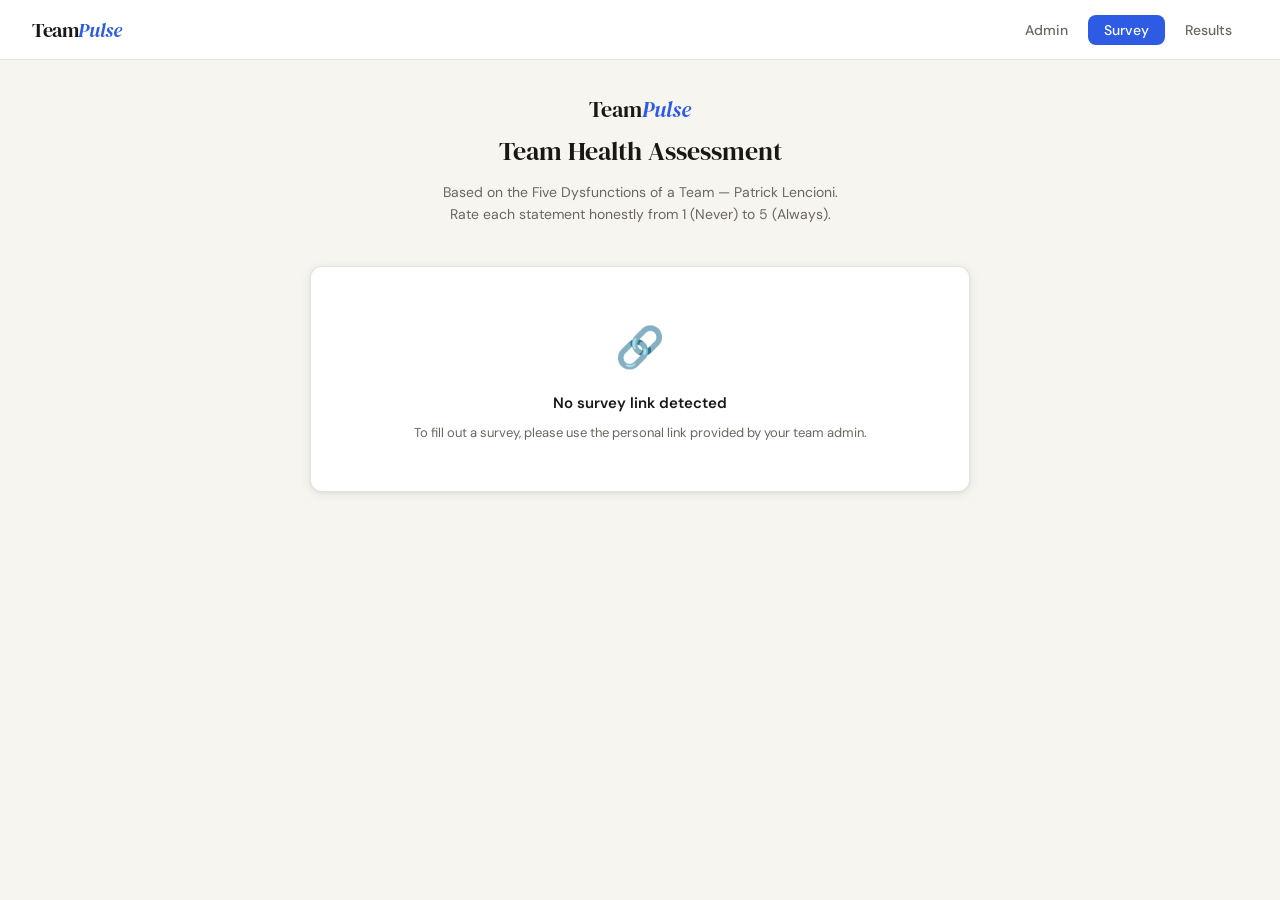
<file: doc/index (1) (1).html>
<!DOCTYPE html>
<html lang="en">
<head>
<meta charset="UTF-8">
<meta name="viewport" content="width=device-width, initial-scale=1.0">
<title>TeamPulse – Lencioni Survey</title>
<link href="https://fonts.googleapis.com/css2?family=DM+Serif+Display:ital@0;1&family=DM+Sans:wght@300;400;500;600&display=swap" rel="stylesheet">
<style>
*,*::before,*::after{box-sizing:border-box;margin:0;padding:0}
:root{
  --bg:#F7F5F0;--surface:#FFFFFF;--surface2:#F0EDE6;--ink:#1A1814;--ink2:#6B6660;--ink3:#9B9690;
  --accent:#2D5BE3;--accent-bg:#EEF2FD;--green:#1A7A4A;--green-bg:#E8F5EE;
  --amber:#B85E0A;--amber-bg:#FDF0E4;--red:#C0392B;--red-bg:#FCECEA;
  --border:rgba(26,24,20,0.12);--border2:rgba(26,24,20,0.07);
  --radius:12px;--radius-sm:8px;
  --shadow:0 2px 12px rgba(26,24,20,0.08),0 1px 3px rgba(26,24,20,0.05);
  --font-display:'DM Serif Display',Georgia,serif;--font-body:'DM Sans',sans-serif;
}
body{font-family:var(--font-body);background:var(--bg);color:var(--ink);min-height:100vh;font-size:15px;line-height:1.6;}

/* NAV */
.nav{display:flex;align-items:center;justify-content:space-between;padding:0 2rem;height:60px;background:var(--surface);border-bottom:1px solid var(--border);position:sticky;top:0;z-index:100;}
.nav-logo{font-family:var(--font-display);font-size:20px;color:var(--ink);letter-spacing:-0.02em;}
.nav-logo span{color:var(--accent);font-style:italic;}
.nav-tabs{display:flex;gap:4px;}
.nav-tab{padding:6px 16px;border-radius:var(--radius-sm);border:none;background:none;font-family:var(--font-body);font-size:14px;font-weight:500;color:var(--ink2);cursor:pointer;transition:all 0.15s;}
.nav-tab:hover{background:var(--surface2);color:var(--ink);}
.nav-tab.active{background:var(--accent);color:#fff;}

/* LAYOUT */
.page{display:none;padding:2rem;max-width:960px;margin:0 auto;}
.page.active{display:block;}
.page-title{font-family:var(--font-display);font-size:32px;color:var(--ink);letter-spacing:-0.02em;line-height:1.2;}
.page-sub{color:var(--ink2);margin-top:6px;font-size:14px;margin-bottom:2rem;}

/* CARDS */
.card{background:var(--surface);border:1px solid var(--border);border-radius:var(--radius);padding:1.5rem;box-shadow:var(--shadow);}
.card-title{font-weight:600;font-size:13px;color:var(--ink);margin-bottom:1rem;text-transform:uppercase;letter-spacing:0.06em;}
.mt{margin-top:1rem;}

/* BUTTONS */
.btn{display:inline-flex;align-items:center;gap:6px;padding:8px 18px;border-radius:var(--radius-sm);font-family:var(--font-body);font-size:14px;font-weight:500;cursor:pointer;transition:all 0.15s;border:1px solid transparent;}
.btn-primary{background:var(--accent);color:#fff;}
.btn-primary:hover{background:#1d4bcf;}
.btn-outline{background:transparent;border-color:var(--border);color:var(--ink2);}
.btn-outline:hover{background:var(--surface2);color:var(--ink);}
.btn-danger{background:var(--red-bg);color:var(--red);border-color:transparent;}
.btn-danger:hover{background:#f5d0cc;}
.btn-sm{padding:5px 12px;font-size:13px;}
.btn:disabled{opacity:0.4;cursor:not-allowed;}

/* FORM ELEMENTS */
input[type=text],input[type=url],select,textarea{
  font-family:var(--font-body);font-size:14px;padding:9px 12px;
  border:1px solid var(--border);border-radius:var(--radius-sm);
  background:var(--surface);color:var(--ink);width:100%;outline:none;transition:border-color 0.15s;
}
textarea{resize:vertical;min-height:80px;}
input:focus,select:focus,textarea:focus{border-color:var(--accent);box-shadow:0 0 0 3px rgba(45,91,227,0.1);}
.input-error{border-color:var(--red)!important;}

/* BADGES */
.badge{display:inline-block;padding:2px 8px;border-radius:20px;font-size:11px;font-weight:600;letter-spacing:0.04em;text-transform:uppercase;}

/* ADMIN */
.team-list{display:grid;grid-template-columns:repeat(auto-fill,minmax(200px,1fr));gap:8px;margin-bottom:1rem;}
.team-chip{display:flex;align-items:center;justify-content:space-between;padding:10px 14px;background:var(--surface2);border-radius:var(--radius-sm);border:1px solid var(--border2);transition:all 0.12s;cursor:pointer;}
.team-chip.active{border-color:var(--accent);background:var(--accent-bg);}
.team-chip-name{font-size:14px;font-weight:500;flex:1;}
.team-chip-del{background:none;border:none;cursor:pointer;color:var(--ink3);font-size:18px;line-height:1;transition:color 0.15s;padding:0 0 0 6px;}
.team-chip-del:hover{color:var(--red);}

/* ROUNDS */
.round-list{display:flex;flex-direction:column;gap:6px;margin-bottom:1rem;}
.round-item{display:flex;align-items:center;justify-content:space-between;padding:10px 14px;background:var(--surface2);border-radius:var(--radius-sm);border:1px solid var(--border2);transition:all 0.12s;cursor:pointer;}
.round-item.active{border-color:var(--accent);background:var(--accent-bg);}
.round-item-label{font-size:14px;font-weight:500;flex:1;}
.round-item-meta{font-size:12px;color:var(--ink3);margin-right:10px;}
.round-item-del{background:none;border:none;cursor:pointer;color:var(--ink3);font-size:18px;line-height:1;transition:color 0.15s;}
.round-item-del:hover{color:var(--red);}

/* QUESTIONS */
.q-filter{display:flex;gap:8px;margin-bottom:1rem;flex-wrap:wrap;}
.q-filter-btn{padding:4px 12px;border-radius:20px;border:1px solid var(--border);font-family:var(--font-body);font-size:12px;font-weight:500;background:var(--surface);color:var(--ink2);cursor:pointer;transition:all 0.15s;}
.q-filter-btn.active{border-color:var(--accent);background:var(--accent-bg);color:var(--accent);}
.q-list{display:flex;flex-direction:column;gap:5px;max-height:380px;overflow-y:auto;}
.q-item{display:flex;align-items:flex-start;gap:10px;padding:9px 12px;border-radius:var(--radius-sm);border:1px solid var(--border2);background:var(--surface);cursor:pointer;transition:all 0.12s;}
.q-item:hover,.q-item.selected{border-color:var(--accent);background:var(--accent-bg);}
.q-check{width:16px;height:16px;border:1.5px solid var(--border);border-radius:4px;flex-shrink:0;margin-top:2px;display:flex;align-items:center;justify-content:center;transition:all 0.12s;}
.q-item.selected .q-check{background:var(--accent);border-color:var(--accent);}
.q-num{font-size:11px;color:var(--ink3);font-weight:600;min-width:20px;}
.q-text{font-size:13px;color:var(--ink);line-height:1.5;flex:1;}
.link-box{display:flex;align-items:center;gap:8px;padding:10px 14px;background:var(--surface2);border-radius:var(--radius-sm);border:1px dashed var(--border);}
.link-url{font-size:13px;color:var(--accent);font-family:monospace;flex:1;overflow:hidden;text-overflow:ellipsis;white-space:nowrap;}

/* SURVEY */
.survey-container{max-width:660px;margin:0 auto;}
.survey-header{text-align:center;margin-bottom:2.5rem;}
.survey-logo{font-family:var(--font-display);font-size:22px;color:var(--ink);margin-bottom:4px;}
.survey-logo span{color:var(--accent);font-style:italic;}
.survey-title{font-family:var(--font-display);font-size:26px;color:var(--ink);margin-bottom:8px;}
.survey-desc{color:var(--ink2);font-size:14px;}
.progress-track{height:4px;background:var(--surface2);border-radius:2px;overflow:hidden;margin-bottom:6px;}
.progress-fill{height:100%;background:var(--accent);border-radius:2px;transition:width 0.3s ease;}
.progress-label{font-size:12px;color:var(--ink3);}
.survey-q-card{background:var(--surface);border:1px solid var(--border);border-radius:var(--radius);padding:1.5rem 2rem;box-shadow:var(--shadow);margin:1rem 0;animation:fadeSlide 0.2s ease;}
@keyframes fadeSlide{from{opacity:0;transform:translateY(6px)}to{opacity:1;transform:translateY(0)}}
.q-body{font-size:15px;color:var(--ink);line-height:1.6;margin-bottom:1.25rem;}
.q-cat-row{display:flex;align-items:center;justify-content:space-between;margin-bottom:1rem;}
.scale-row{display:flex;gap:8px;}
.scale-btn{flex:1;padding:10px 4px;border:1.5px solid var(--border);border-radius:var(--radius-sm);font-family:var(--font-body);font-size:14px;font-weight:600;background:var(--surface);color:var(--ink2);cursor:pointer;transition:all 0.12s;text-align:center;}
.scale-btn:hover{border-color:var(--accent);color:var(--accent);background:var(--accent-bg);}
.scale-btn.selected{background:var(--accent);border-color:var(--accent);color:#fff;}
.scale-labels{display:flex;justify-content:space-between;margin-top:6px;}
.scale-label{font-size:11px;color:var(--ink3);}
.q-comment{margin-top:1.25rem;}
.q-comment label{font-size:12px;font-weight:600;color:var(--ink3);display:block;margin-bottom:6px;text-transform:uppercase;letter-spacing:0.04em;}
.survey-nav{display:flex;justify-content:space-between;align-items:center;margin-top:1.5rem;}

/* RESULTS */
.stats-grid{display:grid;grid-template-columns:repeat(auto-fill,minmax(150px,1fr));gap:10px;margin-bottom:1rem;}
.stat-card{background:var(--surface);border:1px solid var(--border);border-radius:var(--radius);padding:1rem;text-align:center;box-shadow:var(--shadow);}
.stat-label{font-size:11px;font-weight:600;text-transform:uppercase;letter-spacing:0.06em;color:var(--ink3);margin-bottom:6px;}
.stat-value{font-family:var(--font-display);font-size:34px;color:var(--ink);letter-spacing:-0.02em;}
.stat-max{font-size:14px;color:var(--ink3);}
.bar-chart{display:flex;flex-direction:column;gap:14px;}
.bar-row{display:flex;align-items:center;gap:12px;}
.bar-label{font-size:13px;font-weight:500;color:var(--ink);width:130px;flex-shrink:0;}
.bar-track{flex:1;height:32px;background:var(--surface2);border-radius:6px;overflow:hidden;position:relative;}
.bar-fill{height:100%;border-radius:6px;display:flex;align-items:center;padding-left:10px;transition:width 0.7s cubic-bezier(0.34,1.56,0.64,1);}
.bar-fill span{font-size:13px;font-weight:600;color:#fff;white-space:nowrap;}
.bar-fill2{height:100%;border-radius:6px;opacity:0.45;position:absolute;top:0;left:0;transition:width 0.7s cubic-bezier(0.34,1.56,0.64,1);}
.bar-score{font-size:14px;font-weight:600;color:var(--ink);width:32px;text-align:right;flex-shrink:0;}
.team-pill{padding:6px 16px;border-radius:20px;border:1.5px solid var(--border);font-family:var(--font-body);font-size:13px;font-weight:500;background:var(--surface);color:var(--ink2);cursor:pointer;transition:all 0.15s;}
.team-pill.active{border-color:var(--accent);background:var(--accent-bg);color:var(--accent);}
.team-pill.compare{border-color:var(--amber);background:var(--amber-bg);color:var(--amber);}
.responses-table{width:100%;border-collapse:collapse;font-size:13px;}
.responses-table th{text-align:left;padding:8px 12px;font-size:11px;text-transform:uppercase;letter-spacing:0.06em;color:var(--ink3);border-bottom:1px solid var(--border);}
.responses-table td{padding:10px 12px;border-bottom:1px solid var(--border2);vertical-align:top;}
.responses-table tr:last-child td{border-bottom:none;}
.score-pill{display:inline-block;width:30px;text-align:center;padding:2px 0;border-radius:4px;font-weight:600;font-size:12px;}
.score-5{background:#E8F5EE;color:#1A7A4A}.score-4{background:#EEF2FD;color:#2D5BE3}
.score-3{background:#FDF7E4;color:#8C6D0A}.score-2{background:#FDF0E4;color:#B85E0A}
.score-1{background:#FCECEA;color:#C0392B}
.empty-state{text-align:center;padding:3rem;color:var(--ink3);}
.empty-icon{font-size:40px;margin-bottom:12px;}
.row{display:flex;gap:10px;align-items:center;flex-wrap:wrap;}
.flex-1{flex:1;}
.text-sm{font-size:13px;color:var(--ink2);}
.font-bold{font-weight:600;}
.alert{padding:10px 14px;border-radius:var(--radius-sm);font-size:13px;margin-bottom:1rem;}
.alert-success{background:var(--green-bg);color:var(--green);border:1px solid rgba(26,122,74,0.2);}
.alert-error{background:var(--red-bg);color:var(--red);border:1px solid rgba(192,57,43,0.2);}
.alert-info{background:var(--accent-bg);color:var(--accent);border:1px solid rgba(45,91,227,0.2);}
.spinner{display:inline-block;width:14px;height:14px;border:2px solid rgba(255,255,255,0.3);border-top-color:#fff;border-radius:50%;animation:spin 0.6s linear infinite;vertical-align:middle;}
@keyframes spin{to{transform:rotate(360deg)}}
.legend-item{display:flex;align-items:center;gap:6px;font-size:13px;color:var(--ink2);}
.legend-dot{width:12px;height:12px;border-radius:3px;}

/* PIN */
.pin-overlay{position:fixed;inset:0;background:rgba(247,245,240,0.97);backdrop-filter:blur(4px);z-index:200;display:flex;align-items:center;justify-content:center;}
.pin-box{background:var(--surface);border:1px solid var(--border);border-radius:var(--radius);padding:2.5rem 2rem;box-shadow:0 8px 32px rgba(26,24,20,0.12);width:100%;max-width:360px;text-align:center;}
.pin-icon{font-size:36px;margin-bottom:1rem;}
.pin-title{font-family:var(--font-display);font-size:24px;margin-bottom:6px;}
.pin-sub{color:var(--ink2);font-size:14px;margin-bottom:1.5rem;}
.pin-dots{display:flex;gap:10px;justify-content:center;margin-bottom:1.5rem;}
.pin-dot{width:14px;height:14px;border-radius:50%;border:2px solid var(--border);background:var(--surface);transition:all 0.15s;}
.pin-dot.filled{background:var(--accent);border-color:var(--accent);}
.pin-dot.error{background:var(--red);border-color:var(--red);}
.pin-keypad{display:grid;grid-template-columns:repeat(3,1fr);gap:8px;max-width:220px;margin:0 auto 1rem;}
.pin-key{padding:14px;border:1px solid var(--border);border-radius:var(--radius-sm);background:var(--surface);font-family:var(--font-body);font-size:18px;font-weight:500;cursor:pointer;transition:all 0.12s;color:var(--ink);}
.pin-key:hover{background:var(--surface2);}
.pin-key:active{transform:scale(0.95);}
.pin-key.del{font-size:14px;color:var(--ink2);}
.pin-err{color:var(--red);font-size:13px;min-height:20px;margin-top:4px;}
.pin-session-badge{display:inline-flex;align-items:center;gap:5px;padding:3px 10px;border-radius:20px;background:var(--green-bg);color:var(--green);font-size:12px;font-weight:600;cursor:pointer;border:none;font-family:var(--font-body);}
.pin-session-badge:hover{background:#d0eddb;}
</style>
</head>
<body>

<nav class="nav">
  <div class="nav-logo">Team<span>Pulse</span></div>
  <div style="display:flex;align-items:center;gap:12px;">
    <button id="admin-badge" class="pin-session-badge" style="display:none" onclick="lockAdmin()" title="Click to lock">&#128275; Admin</button>
    <div class="nav-tabs">
      <button class="nav-tab" onclick="showPageGuarded('admin')">Admin</button>
      <button class="nav-tab active" onclick="showPage('survey')">Survey</button>
      <button class="nav-tab" onclick="showPageGuarded('results')">Results</button>
    </div>
  </div>
</nav>

<!-- PIN OVERLAY -->
<div id="pin-overlay" class="pin-overlay" style="display:none">
  <div class="pin-box">
    <div class="pin-icon">&#128274;</div>
    <div class="pin-title" id="pin-title">Admin access</div>
    <div class="pin-sub">Enter your 4-digit admin PIN.</div>
    <div class="pin-dots">
      <div class="pin-dot" id="pd0"></div><div class="pin-dot" id="pd1"></div>
      <div class="pin-dot" id="pd2"></div><div class="pin-dot" id="pd3"></div>
    </div>
    <div class="pin-keypad">
      <button class="pin-key" onclick="pinKey('1')">1</button>
      <button class="pin-key" onclick="pinKey('2')">2</button>
      <button class="pin-key" onclick="pinKey('3')">3</button>
      <button class="pin-key" onclick="pinKey('4')">4</button>
      <button class="pin-key" onclick="pinKey('5')">5</button>
      <button class="pin-key" onclick="pinKey('6')">6</button>
      <button class="pin-key" onclick="pinKey('7')">7</button>
      <button class="pin-key" onclick="pinKey('8')">8</button>
      <button class="pin-key" onclick="pinKey('9')">9</button>
      <button class="pin-key" onclick="pinKey('')"></button>
      <button class="pin-key" onclick="pinKey('0')">0</button>
      <button class="pin-key del" onclick="pinKey('del')">&#9003;</button>
    </div>
    <div class="pin-err" id="pin-err"></div>
    <div style="margin-top:1rem">
      <button class="btn btn-outline btn-sm" onclick="cancelPin()">Cancel</button>
    </div>
    <div style="margin-top:1.5rem;padding-top:1rem;border-top:1px solid var(--border2)">
      <div style="font-size:12px;color:var(--ink3)">Default PIN is 1234. Change it in the Admin panel.</div>
    </div>
  </div>
</div>

<!-- ADMIN PAGE -->
<div id="page-admin" class="page">
  <div class="page-title">Admin panel</div>
  <div class="page-sub">Manage teams, rounds, and question sets.</div>

  <div class="card">
    <div class="card-title">Teams</div>
    <div class="team-list" id="team-list"><div class="text-sm" style="color:var(--ink3)">Loading...</div></div>
    <div class="row">
      <input type="text" id="new-team" placeholder="New team name..." style="max-width:260px" onkeydown="if(event.key==='Enter')addTeam()">
      <button class="btn btn-outline btn-sm" onclick="addTeam()">+ Add team</button>
    </div>
  </div>

  <div class="card mt" id="rounds-card" style="display:none">
    <div class="card-title">Rounds &mdash; <span id="rounds-team-name" style="color:var(--accent)"></span></div>
    <div class="round-list" id="round-list"></div>
    <div class="row">
      <input type="text" id="new-round" placeholder="Round label (e.g. Round 1, Q1 2025)..." style="max-width:320px" onkeydown="if(event.key==='Enter')addRound()">
      <button class="btn btn-outline btn-sm" onclick="addRound()">+ Add round</button>
    </div>
  </div>

  <div class="card mt" id="round-qs-card" style="display:none">
    <div class="card-title" style="display:flex;align-items:center;justify-content:space-between">
      <span>Questions &mdash; <span id="round-qs-label" style="color:var(--accent)"></span></span>
      <span id="sel-count" style="font-size:12px;color:var(--ink3);font-weight:400"></span>
    </div>
    <div class="row" style="margin-bottom:10px">
      <button class="btn btn-outline btn-sm" onclick="selectAll()">All</button>
      <button class="btn btn-outline btn-sm" onclick="clearAll()">None</button>
      <div class="flex-1"></div>
      <button class="btn btn-primary btn-sm" onclick="saveRoundQs()" id="save-qs-btn">Save questions</button>
    </div>
    <div class="q-filter">
      <button class="q-filter-btn active" onclick="filterCat(this,'all')">All</button>
      <button class="q-filter-btn" onclick="filterCat(this,'Confiance')">Trust</button>
      <button class="q-filter-btn" onclick="filterCat(this,'Conflit')">Conflict</button>
      <button class="q-filter-btn" onclick="filterCat(this,'Engagement')">Commitment</button>
      <button class="q-filter-btn" onclick="filterCat(this,'Responsabilite')">Accountability</button>
      <button class="q-filter-btn" onclick="filterCat(this,'Resultats')">Results</button>
    </div>
    <div class="q-list" id="q-list"></div>
  </div>

  <div class="card mt" id="round-link-card" style="display:none">
    <div class="card-title">Survey link &mdash; <span id="link-round-label" style="color:var(--accent)"></span></div>
    <div class="text-sm" style="margin-bottom:10px">Send this link to team members. It opens the survey pre-configured for this round.</div>
    <div class="link-box">
      <span class="link-url" id="share-url">—</span>
      <button class="btn btn-outline btn-sm" onclick="copyShare(this)">Copy</button>
    </div>
  </div>

  <div class="card mt">
    <div class="card-title">Admin PIN</div>
    <div class="text-sm" style="margin-bottom:12px">Default PIN is <strong>1234</strong>. Change it here.</div>
    <div id="pin-status-box"></div>
    <div id="pin-set-form">
      <div style="display:grid;grid-template-columns:1fr 1fr;gap:10px;max-width:320px;margin-bottom:10px">
        <div>
          <label style="font-size:12px;font-weight:600;display:block;margin-bottom:4px">New PIN</label>
          <input type="password" id="pin-a" maxlength="4" placeholder="4 digits" inputmode="numeric" pattern="[0-9]*">
        </div>
        <div>
          <label style="font-size:12px;font-weight:600;display:block;margin-bottom:4px">Confirm PIN</label>
          <input type="password" id="pin-b" maxlength="4" placeholder="4 digits" inputmode="numeric" pattern="[0-9]*">
        </div>
      </div>
      <div id="pin-set-err" class="alert alert-error" style="display:none;max-width:320px;margin-bottom:8px"></div>
      <button class="btn btn-primary btn-sm" onclick="savePin()">Set PIN</button>
    </div>
  </div>
</div>

<!-- SURVEY PAGE -->
<div id="page-survey" class="page active">
  <div class="survey-container">
    <div class="survey-header">
      <div class="survey-logo">Team<span>Pulse</span></div>
      <div class="survey-title">Team Health Assessment</div>
      <div class="survey-desc">Based on the Five Dysfunctions of a Team &mdash; Patrick Lencioni.<br>Rate each statement honestly from 1 (Never) to 5 (Always).</div>
    </div>
    <div id="survey-body"></div>
  </div>
</div>

<!-- RESULTS PAGE -->
<div id="page-results" class="page">
  <div class="page-title">Results dashboard</div>
  <div class="page-sub">Browse results by team and round.</div>
  <div id="results-body"></div>
</div>

<script>
// ── Questions ──────────────────────────────────────────────────────────────
const Qs=[
  {n:1,text:"Team members readily admit they are wrong.",cat:"Confiance"},
  {n:2,text:"Team members are passionate and feel free to participate in team discussions.",cat:"Conflit"},
  {n:3,text:"Team members are quick to point out colleagues who have contributed to the team.",cat:"Resultats"},
  {n:4,text:"Team meetings are interesting and exciting (not boring).",cat:"Conflit"},
  {n:5,text:"During team meetings, the most important and difficult items on the agenda are discussed.",cat:"Conflit"},
  {n:6,text:"Team members discuss each other's personal tasks.",cat:"Confiance"},
  {n:7,text:"Team members give their opinions, even if this may lead to disagreements.",cat:"Conflit"},
  {n:8,text:"Team members identify each other's unproductive behavior.",cat:"Responsabilite"},
  {n:9,text:"The team regularly achieves its objectives.",cat:"Resultats"},
  {n:10,text:"Team members ask for help without hesitation.",cat:"Confiance"},
  {n:11,text:"Team members leave the meeting knowing that everyone is committed to the agreements reached.",cat:"Engagement"},
  {n:12,text:"During discussions, team members challenge each other to explain how they arrived at certain conclusions and opinions.",cat:"Conflit"},
  {n:13,text:"Team members ask each other to intervene in the areas for which they are responsible.",cat:"Confiance"},
  {n:14,text:"When the team fails to achieve common goals, each team member takes personal responsibility for improving performance.",cat:"Resultats"},
  {n:15,text:"Team members sometimes make voluntary sacrifices in the interests of the team.",cat:"Resultats"},
  {n:16,text:"Team members confront their colleagues with difficult situations in the respective areas for which others are responsible.",cat:"Responsabilite"},
  {n:17,text:"Team members recognize and utilize each other's skills and expertise.",cat:"Confiance"},
  {n:18,text:"Team members seek the opinion of other team members during meetings.",cat:"Conflit"},
  {n:19,text:"Team members end meetings with clear, precise proposals and action points.",cat:"Engagement"},
  {n:20,text:"Team members ask each other about their current strategies and methods.",cat:"Responsabilite"},
  {n:21,text:"Team members ensure that under-performers feel sufficient pressure to know that improvements are expected.",cat:"Responsabilite"},
  {n:22,text:"Team members can easily apologize to each other.",cat:"Confiance"},
  {n:23,text:"Team members also bring unpopular viewpoints to the fore.",cat:"Conflit"},
  {n:24,text:"The team is clear about its objectives and priorities.",cat:"Engagement"},
  {n:25,text:"Team members are modest about their own contributions.",cat:"Resultats"},
  {n:26,text:"All team members are evaluated according to the same high standards.",cat:"Responsabilite"},
  {n:27,text:"In the event of conflict, the team confronts the issue and deals with it in depth before moving on.",cat:"Conflit"},
  {n:28,text:"The whole team stands behind common objectives.",cat:"Engagement"},
  {n:29,text:"The team makes decisions, even if all the information is not available.",cat:"Engagement"},
  {n:30,text:"Team members value collective success over individual performance.",cat:"Resultats"},
  {n:31,text:"Team members are direct and honest with each other.",cat:"Confiance"},
  {n:32,text:"Team members talk freely about their private lives.",cat:"Confiance"},
  {n:33,text:"The team sticks to decisions.",cat:"Engagement"},
  {n:34,text:"Team members keep promises and agreements.",cat:"Responsabilite"},
  {n:35,text:"Team members give each other constructive, unsolicited feedback.",cat:"Responsabilite"},
  {n:36,text:"Team members attach little importance to titles or status.",cat:"Resultats"},
  {n:37,text:"Team members support group decisions, even if they don't agree with them at first.",cat:"Engagement"},
];
const CAT={Confiance:"Trust",Conflit:"Conflict",Engagement:"Commitment",Responsabilite:"Accountability",Resultats:"Results"};
const COL={Confiance:"#2D5BE3",Conflit:"#E8820A",Engagement:"#1A7A4A",Responsabilite:"#8E44AD",Resultats:"#C0392B"};

// ── Config ─────────────────────────────────────────────────────────────────
const SB  = 'https://ocqvjzsogumonagjltli.supabase.co';
const KEY = 'sb_publishable_3gruS1_em-wR3U60raWakA_Yr-5MiOZ';

// ── State ──────────────────────────────────────────────────────────────────
let teams=[];
let rounds=[];
let activeTeamId=null;
let activeRoundId=null;
let selQs=new Set();
let catF='all';
let sv={round:null,firstName:'',lastName:'',answers:{},step:0};
let allResponses=[];
let rTeamId=null,rRoundId=null,cRoundId=null;

// PIN state
let pinEntry='',pinTarget=null,adminUnlocked=false;
let cachedPinHash=null; // loaded from Supabase at boot
function hashPin(p){let h=0;for(let i=0;i<p.length;i++){h=(h<<5)-h+p.charCodeAt(i);h|=0;}return String(h);}

// ── PIN ────────────────────────────────────────────────────────────────────
function showPageGuarded(p){
  if(adminUnlocked){showPage(p);return;}
  pinTarget=p;pinEntry='';
  document.getElementById('pin-err').textContent='';
  document.getElementById('pin-title').textContent=p==='results'?'Results access':'Admin access';
  updatePinDots();
  document.getElementById('pin-overlay').style.display='flex';
}
function cancelPin(){document.getElementById('pin-overlay').style.display='none';pinEntry='';pinTarget=null;}
function pinKey(k){
  if(k===''||k===undefined)return;
  if(k==='del'){pinEntry=pinEntry.slice(0,-1);updatePinDots();return;}
  if(pinEntry.length>=4)return;
  pinEntry+=k;updatePinDots();
  if(pinEntry.length===4)setTimeout(checkPin,120);
}
function updatePinDots(err=false){
  for(let i=0;i<4;i++){
    const d=document.getElementById('pd'+i);
    d.className='pin-dot'+(err?' error':pinEntry.length>i?' filled':'');
  }
}
function checkPin(){
  if(hashPin(pinEntry)===cachedPinHash){
    adminUnlocked=true;
    document.getElementById('pin-overlay').style.display='none';
    document.getElementById('admin-badge').style.display='flex';
    const dest=pinTarget;pinEntry='';pinTarget=null;
    showPage(dest);
  } else {
    updatePinDots(true);
    document.getElementById('pin-err').textContent='Incorrect PIN. Try again.';
    setTimeout(()=>{pinEntry='';updatePinDots();document.getElementById('pin-err').textContent='';},900);
  }
}
function lockAdmin(){
  adminUnlocked=false;
  document.getElementById('admin-badge').style.display='none';
  showPage('survey');
}
async function savePin(){
  const a=document.getElementById('pin-a').value.trim();
  const b=document.getElementById('pin-b').value.trim();
  const errEl=document.getElementById('pin-set-err');
  errEl.style.display='none';
  if(!/^\d{4}$/.test(a)){errEl.textContent='PIN must be exactly 4 digits.';errEl.style.display='block';return;}
  if(a!==b){errEl.textContent='PINs do not match.';errEl.style.display='block';return;}
  try{
    await setPinDB(hashPin(a));
    cachedPinHash=hashPin(a);
    document.getElementById('pin-a').value='';document.getElementById('pin-b').value='';
    renderPinStatus();
  }catch(e){errEl.textContent='Could not save PIN. Try again.';errEl.style.display='block';}
}
function renderPinStatus(){
  document.getElementById('pin-status-box').innerHTML=`<div class="alert alert-success" style="margin-bottom:10px">&#128274; PIN is set and stored securely.</div>`;
}

// ── Supabase ───────────────────────────────────────────────────────────────
async function api(path,opts={}){
  const r=await fetch(SB+'/rest/v1/'+path,{
    ...opts,
    headers:{'apikey':KEY,'Content-Type':'application/json','Prefer':opts.prefer||'return=representation',...(opts.headers||{})}
  });
  if(!r.ok)throw new Error(await r.text());
  const t=await r.text();return t?JSON.parse(t):null;
}
const getTeams=()=>api('teams?select=*&order=created_at.asc');
const addTeamDB=n=>api('teams',{method:'POST',body:JSON.stringify({name:n})});
const delTeamDB=id=>api('teams?id=eq.'+id,{method:'DELETE',prefer:''});
const getRounds=()=>api('rounds?select=*,teams(name)&order=created_at.asc');
const addRoundDB=(teamId,label)=>api('rounds',{method:'POST',body:JSON.stringify({team_id:teamId,label,questions:JSON.stringify(Array.from({length:37},(_,i)=>i+1))})});
const updateRoundQs=(id,qs)=>api('rounds?id=eq.'+id,{method:'PATCH',body:JSON.stringify({questions:JSON.stringify([...qs])})});
const delRoundDB=id=>api('rounds?id=eq.'+id,{method:'DELETE',prefer:''});
const getRoundById=id=>api('rounds?id=eq.'+id+'&select=*,teams(name)');
const saveResp=(roundId,firstName,lastName,answers)=>api('responses',{method:'POST',body:JSON.stringify({round_id:roundId,first_name:firstName,last_name:lastName,answers})});
const getResponses=()=>api('responses?select=*,rounds(id,label,team_id,teams(name))&order=submitted_at.desc');
const getPinDB=()=>api('settings?key=eq.admin_pin&select=value');
const setPinDB=hash=>api('settings?key=eq.admin_pin',{method:'PATCH',body:JSON.stringify({value:hash})});

// ── Nav ────────────────────────────────────────────────────────────────────
function showPage(p){
  document.querySelectorAll('.page').forEach(e=>e.classList.remove('active'));
  document.querySelectorAll('.nav-tab').forEach(e=>e.classList.remove('active'));
  document.getElementById('page-'+p).classList.add('active');
  document.querySelectorAll('.nav-tab').forEach(e=>{if(e.textContent.trim().toLowerCase()===p)e.classList.add('active');});
  if(p==='survey')renderSurvey();
  if(p==='results')fetchResults();
}

// ── Boot ───────────────────────────────────────────────────────────────────
async function boot(){
  // Load PIN from Supabase
  try{
    const res=await getPinDB();
    cachedPinHash=res&&res.length?res[0].value:null;
  }catch(e){console.error('Could not load PIN:',e);}
  renderPinStatus();
  if(adminUnlocked)document.getElementById('admin-badge').style.display='flex';
  await loadAll();

  const params=new URLSearchParams(location.search);
  const roundParam=params.get('round');
  if(roundParam){
    try{
      const res=await getRoundById(roundParam);
      if(res&&res.length){
        const r=res[0];
        sv={
          round:{id:r.id,label:r.label,teamName:r.teams?r.teams.name:'',questions:JSON.parse(r.questions||'[]')},
          firstName:'',lastName:'',answers:{},step:-1
        };
        showPage('survey');return;
      }
    }catch(e){console.error('Could not load round:',e);}
  }
  showPage('survey');
}

// ── Admin: load ────────────────────────────────────────────────────────────
async function loadAll(){
  try{
    [teams,rounds]=await Promise.all([getTeams(),getRounds()]);
    renderTeams();
  }catch(e){
    document.getElementById('team-list').innerHTML='<div class="alert alert-error">Failed to load data.</div>';
  }
}

// ── Admin: Teams ───────────────────────────────────────────────────────────
function renderTeams(){
  const el=document.getElementById('team-list');
  if(!teams.length){el.innerHTML='<div class="text-sm" style="color:var(--ink3)">No teams yet.</div>';return;}
  el.innerHTML=teams.map(t=>`
    <div class="team-chip ${t.id===activeTeamId?'active':''}" onclick="selectTeam('${t.id}')">
      <span class="team-chip-name">${t.name}</span>
      <button class="team-chip-del" onclick="event.stopPropagation();rmTeam('${t.id}','${t.name}')">x</button>
    </div>`).join('');
}
function selectTeam(id){
  activeTeamId=id;activeRoundId=null;
  const t=teams.find(t=>t.id===id);
  document.getElementById('rounds-team-name').textContent=t?t.name:'';
  document.getElementById('rounds-card').style.display='block';
  document.getElementById('round-qs-card').style.display='none';
  document.getElementById('round-link-card').style.display='none';
  renderTeams();renderRounds();
}
async function addTeam(){
  const inp=document.getElementById('new-team'),name=inp.value.trim();
  if(!name)return;
  if(teams.find(t=>t.name===name)){inp.classList.add('input-error');setTimeout(()=>inp.classList.remove('input-error'),1500);return;}
  try{await addTeamDB(name);inp.value='';await loadAll();}
  catch(e){alert('Could not add team.');}
}
async function rmTeam(id,name){
  if(!confirm('Remove team "'+name+'" and all its rounds and responses?'))return;
  try{
    await delTeamDB(id);
    if(activeTeamId===id){activeTeamId=null;activeRoundId=null;document.getElementById('rounds-card').style.display='none';document.getElementById('round-qs-card').style.display='none';document.getElementById('round-link-card').style.display='none';}
    await loadAll();
  }catch(e){alert('Could not remove team.');}
}

// ── Admin: Rounds ──────────────────────────────────────────────────────────
function renderRounds(){
  const el=document.getElementById('round-list');
  const tr=rounds.filter(r=>r.team_id===activeTeamId);
  if(!tr.length){el.innerHTML='<div class="text-sm" style="color:var(--ink3);margin-bottom:8px">No rounds yet.</div>';return;}
  el.innerHTML=tr.map(r=>`
    <div class="round-item ${r.id===activeRoundId?'active':''}" onclick="selectRound('${r.id}')">
      <span class="round-item-label">${r.label}</span>
      <span class="round-item-meta">${JSON.parse(r.questions||'[]').length} questions</span>
      <button class="round-item-del" onclick="event.stopPropagation();rmRound('${r.id}','${r.label}')">x</button>
    </div>`).join('');
}
function selectRound(id){
  activeRoundId=id;
  const r=rounds.find(r=>r.id===id);
  if(!r)return;
  try{selQs=new Set(JSON.parse(r.questions||'[]').map(Number));}
  catch(e){selQs=new Set(Qs.map(q=>q.n));}
  document.getElementById('round-qs-label').textContent=r.label;
  document.getElementById('link-round-label').textContent=r.label;
  document.getElementById('round-qs-card').style.display='block';
  document.getElementById('round-link-card').style.display='block';
  catF='all';
  document.querySelectorAll('.q-filter-btn').forEach((b,i)=>b.classList.toggle('active',i===0));
  loadQList();renderShareUrl();renderRounds();
}
async function addRound(){
  const inp=document.getElementById('new-round'),label=inp.value.trim();
  if(!label||!activeTeamId)return;
  try{
    await addRoundDB(activeTeamId,label);
    inp.value='';await loadAll();
    const newR=rounds.find(r=>r.team_id===activeTeamId&&r.label===label);
    if(newR)selectRound(newR.id);
  }catch(e){alert('Could not add round.');}
}
async function rmRound(id,label){
  if(!confirm('Remove round "'+label+'" and all its responses?'))return;
  try{
    await delRoundDB(id);
    if(activeRoundId===id){activeRoundId=null;document.getElementById('round-qs-card').style.display='none';document.getElementById('round-link-card').style.display='none';}
    await loadAll();renderRounds();
  }catch(e){alert('Could not remove round.');}
}
async function saveRoundQs(){
  if(!activeRoundId)return;
  const btn=document.getElementById('save-qs-btn');
  btn.disabled=true;btn.textContent='Saving...';
  try{
    await updateRoundQs(activeRoundId,selQs);
    const r=rounds.find(r=>r.id===activeRoundId);
    if(r)r.questions=JSON.stringify([...selQs]);
    renderRounds();
    btn.textContent='Saved!';
    setTimeout(()=>{btn.disabled=false;btn.textContent='Save questions';},1500);
  }catch(e){btn.disabled=false;btn.textContent='Save questions';alert('Could not save: '+e.message);}
}
function renderShareUrl(){
  if(!activeRoundId)return;
  document.getElementById('share-url').textContent=location.origin+location.pathname+'?round='+activeRoundId;
}
function copyShare(btn){
  navigator.clipboard.writeText(document.getElementById('share-url').textContent);
  btn.textContent='Copied!';setTimeout(()=>btn.textContent='Copy',2000);
}

// ── Admin: Questions ───────────────────────────────────────────────────────
function loadQList(){
  const qs=catF==='all'?Qs:Qs.filter(q=>q.cat===catF);
  document.getElementById('q-list').innerHTML=qs.map(q=>`
    <div class="q-item ${selQs.has(q.n)?'selected':''}" onclick="togQ(${q.n})">
      <div class="q-check">${selQs.has(q.n)?'<svg style="width:8px;height:8px" viewBox="0 0 8 8"><polyline points="1,4 3.5,6.5 7,2" stroke="white" stroke-width="1.5" fill="none" stroke-linecap="round" stroke-linejoin="round"/></svg>':''}</div>
      <span class="q-num">${q.n}</span>
      <span class="q-text">${q.text}</span>
    </div>`).join('');
  document.getElementById('sel-count').textContent=selQs.size+' selected';
}
function togQ(n){selQs.has(n)?selQs.delete(n):selQs.add(n);loadQList();}
function selectAll(){selQs=new Set(Qs.map(q=>q.n));loadQList();}
function clearAll(){selQs.clear();loadQList();}
function filterCat(btn,cat){
  catF=cat;
  document.querySelectorAll('.q-filter-btn').forEach(b=>b.classList.remove('active'));
  btn.classList.add('active');loadQList();
}

// ── Survey ─────────────────────────────────────────────────────────────────
function renderSurvey(){
  const el=document.getElementById('survey-body');
  if(!sv.round){renderSvSelectRound(el);return;}
  if(sv.step===-1){renderSvName(el);return;}
  const aQs=Qs.filter(q=>sv.round.questions.includes(q.n));
  if(sv.step>=aQs.length){renderSvDone(el);return;}
  renderSvQ(el,aQs);
}

function renderSvSelectRound(el){
  el.innerHTML=`<div class="empty-state card">
    <div class="empty-icon">&#128279;</div>
    <div class="font-bold" style="margin-bottom:8px;color:var(--ink)">No survey link detected</div>
    <div class="text-sm">To fill out a survey, please use the personal link provided by your team admin.</div>
  </div>`;
}


function renderSvName(el){
  el.innerHTML=`<div class="survey-q-card">
    <div style="font-size:12px;color:var(--ink3);font-weight:600;margin-bottom:1rem">${sv.round.teamName} &nbsp;&middot;&nbsp; ${sv.round.label}</div>
    <div style="font-family:var(--font-display);font-size:20px;margin-bottom:1.5rem">Before you begin, please introduce yourself</div>
    <div style="display:grid;grid-template-columns:1fr 1fr;gap:12px;margin-bottom:1.5rem">
      <div>
        <label style="font-size:12px;font-weight:600;display:block;margin-bottom:5px;text-transform:uppercase;letter-spacing:0.04em;color:var(--ink3)">First name</label>
        <input type="text" id="sv-first" placeholder="First name" value="${sv.firstName}">
      </div>
      <div>
        <label style="font-size:12px;font-weight:600;display:block;margin-bottom:5px;text-transform:uppercase;letter-spacing:0.04em;color:var(--ink3)">Last name</label>
        <input type="text" id="sv-last" placeholder="Last name" value="${sv.lastName}">
      </div>
    </div>
    <div class="text-sm" style="margin-bottom:1.5rem">This assessment has <strong>${sv.round.questions.length} questions</strong>. Your answers will be visible to your team admin.</div>
    <div class="row" style="justify-content:flex-end">
      <button class="btn btn-primary" onclick="beginQuestions()">Start survey</button>
    </div>
  </div>`;
  setTimeout(()=>{const f=document.getElementById('sv-first');if(f)f.focus();},100);
}
function beginQuestions(){
  const first=document.getElementById('sv-first').value.trim();
  const last=document.getElementById('sv-last').value.trim();
  if(!first)document.getElementById('sv-first').classList.add('input-error');
  if(!last)document.getElementById('sv-last').classList.add('input-error');
  if(!first||!last)return;
  sv.firstName=first;sv.lastName=last;sv.step=0;
  renderSurvey();
}

function renderSvQ(el,aQs){
  const q=aQs[sv.step];
  const ans=sv.answers[q.n]||{};
  const score=ans.score;
  const comment=ans.comment||'';
  const pct=(sv.step/aQs.length*100).toFixed(0);
  el.innerHTML=`
  <div class="survey-progress">
    <div class="progress-track"><div class="progress-fill" style="width:${pct}%"></div></div>
    <div class="progress-label">${sv.step} of ${aQs.length} answered &nbsp;&middot;&nbsp; ${sv.round.teamName} &nbsp;&middot;&nbsp; ${sv.round.label}</div>
  </div>
  <div class="survey-q-card">
    <div class="q-cat-row"><span style="font-size:12px;color:var(--ink3);font-weight:600">Question ${sv.step+1} of ${aQs.length}</span></div>
    <div class="q-body">${q.text}</div>
    <div class="scale-row">${[1,2,3,4,5].map(v=>`<button class="scale-btn ${score===v?'selected':''}" onclick="setScore(${q.n},${v})">${v}</button>`).join('')}</div>
    <div class="scale-labels"><span class="scale-label">Never</span><span class="scale-label">Rarely</span><span class="scale-label">Occasionally</span><span class="scale-label">Most of the time</span><span class="scale-label">Always</span></div>
    <div class="q-comment">
      <label>Comment (optional)</label>
      <textarea id="q-comment-${q.n}" placeholder="Any context, anecdote or clarification for this question...">${comment}</textarea>
    </div>
  </div>
  <div class="survey-nav">
    <button class="btn btn-outline btn-sm" onclick="svBack()">Back</button>
    <button class="btn btn-primary btn-sm" id="nxt" onclick="svNext(${aQs.length})" ${score===undefined?'disabled':''}>
      ${sv.step===aQs.length-1?'Submit':'Next'}
    </button>
  </div>`;
}
function setScore(qn,val){
  if(!sv.answers[qn])sv.answers[qn]={};
  sv.answers[qn].score=val;
  // preserve comment before re-render
  const commentEl=document.getElementById('q-comment-'+qn);
  if(commentEl)sv.answers[qn].comment=commentEl.value;
  const aQs=Qs.filter(q=>sv.round.questions.includes(q.n));
  renderSvQ(document.getElementById('survey-body'),aQs);
}
function svBack(){
  // save comment before going back
  const aQs=Qs.filter(q=>sv.round.questions.includes(q.n));
  if(sv.step>=0&&sv.step<aQs.length){
    const q=aQs[sv.step];
    const commentEl=document.getElementById('q-comment-'+q.n);
    if(commentEl){if(!sv.answers[q.n])sv.answers[q.n]={};sv.answers[q.n].comment=commentEl.value;}
  }
  if(sv.step===0){sv.step=-1;renderSurvey();return;}
  if(sv.step>0){sv.step--;renderSurvey();}
}
async function svNext(tot){
  // save comment before advancing
  const aQs=Qs.filter(q=>sv.round.questions.includes(q.n));
  const q=aQs[sv.step];
  const commentEl=document.getElementById('q-comment-'+q.n);
  if(commentEl){if(!sv.answers[q.n])sv.answers[q.n]={};sv.answers[q.n].comment=commentEl.value;}

  if(sv.step<aQs.length-1){sv.step++;renderSurvey();return;}

  const btn=document.getElementById('nxt');
  btn.disabled=true;btn.innerHTML='Saving... <span class="spinner"></span>';
  try{
    await saveResp(sv.round.id,sv.firstName,sv.lastName,sv.answers);
    renderSvDone(document.getElementById('survey-body'));
    sv={round:null,firstName:'',lastName:'',answers:{},step:0};
  }catch(e){btn.disabled=false;btn.textContent='Submit';alert('Save failed, please retry.');}
}
function renderSvDone(el){
  el.innerHTML=`<div class="survey-q-card" style="text-align:center;padding:3.5rem 2rem">
    <div style="font-size:52px;margin-bottom:1.25rem">&#128591;</div>
    <div style="font-family:var(--font-display);font-size:30px;margin-bottom:12px;letter-spacing:-0.02em">Thank you!</div>
    <div style="color:var(--ink2);font-size:15px;line-height:1.7;max-width:420px;margin:0 auto">
      Thank you for filling out this questionnaire &mdash; your input is of utmost importance to us.
    </div>
  </div>`;
}

// ── Results ────────────────────────────────────────────────────────────────
function calcScores(resp){
  const out={};
  Object.keys(CAT).forEach(cat=>{
    const qs=Qs.filter(q=>q.cat===cat),vals=[];
    resp.forEach(r=>qs.forEach(q=>{
      const a=r.answers[q.n];
      const v=a&&typeof a==='object'?a.score:a;
      if(v!==undefined&&v!==null)vals.push(Number(v));
    }));
    out[cat]=vals.length?(vals.reduce((a,b)=>a+b,0)/vals.length):null;
  });
  return out;
}
async function fetchResults(){
  document.getElementById('results-body').innerHTML='<div class="empty-state"><div style="font-size:24px">&#9203;</div><div>Loading...</div></div>';
  try{allResponses=await getResponses();renderResults();}
  catch(e){document.getElementById('results-body').innerHTML='<div class="alert alert-error">Could not load: '+e.message+'</div>';}
}
function renderResults(){
  const el=document.getElementById('results-body');

  // Build team->round->responses map
  const teamMap={};
  allResponses.forEach(r=>{
    if(!r.rounds)return;
    const tid=r.rounds.team_id;
    const tname=r.rounds.teams?r.rounds.teams.name:'Unknown';
    if(!teamMap[tid])teamMap[tid]={id:tid,name:tname,rounds:{}};
    const rid=r.rounds.id;
    if(!teamMap[tid].rounds[rid])teamMap[tid].rounds[rid]={id:rid,label:r.rounds.label,responses:[]};
    teamMap[tid].rounds[rid].responses.push(r);
  });

  const teamList=Object.values(teamMap);
  if(!teamList.length){
    el.innerHTML='<div class="empty-state card"><div class="empty-icon">&#128202;</div><div class="font-bold" style="margin-bottom:8px">No responses yet</div><div class="text-sm">Complete a survey round to see results here.</div></div>';return;
  }

  if(!rTeamId||!teamMap[rTeamId])rTeamId=teamList[0].id;
  const ct=teamMap[rTeamId];
  const roundList=Object.values(ct.rounds);
  if(!rRoundId||!ct.rounds[rRoundId])rRoundId=roundList[0]?.id||null;
  if(cRoundId===rRoundId)cRoundId=null;

  const rRound=rRoundId?ct.rounds[rRoundId]:null;
  const rResp=rRound?rRound.responses:[];
  const cRound=cRoundId?ct.rounds[cRoundId]:null;
  const cResp=cRound?cRound.responses:[];
  const sc=calcScores(rResp);
  const cSc=cRound?calcScores(cResp):null;
  const vals=Object.values(sc).filter(v=>v!==null);
  const ov=vals.length?(vals.reduce((a,b)=>a+b,0)/vals.length):0;

  el.innerHTML=`
  <div class="card">
    <div class="card-title">Team</div>
    <div style="display:flex;gap:8px;flex-wrap:wrap">
      ${teamList.map(t=>`<button class="team-pill ${t.id===rTeamId?'active':''}" onclick="rTeamId='${t.id}';rRoundId=null;cRoundId=null;renderResults()">${t.name}</button>`).join('')}
    </div>
  </div>

  <div class="card mt">
    <div class="card-title">Round</div>
    <div style="display:flex;gap:8px;flex-wrap:wrap${roundList.length>1?';margin-bottom:1rem':''}">
      ${roundList.map(r=>`<button class="team-pill ${r.id===rRoundId?'active':''}" onclick="rRoundId='${r.id}';cRoundId=null;renderResults()">${r.label} <span style="opacity:0.6;font-size:11px">${r.responses.length}</span></button>`).join('')}
    </div>
    ${roundList.length>1?`
    <div style="font-size:12px;color:var(--ink3);margin-bottom:6px">Compare with:</div>
    <div style="display:flex;gap:8px;flex-wrap:wrap">
      <button class="team-pill ${!cRoundId?'active':''}" onclick="cRoundId=null;renderResults()" style="font-size:12px">None</button>
      ${roundList.filter(r=>r.id!==rRoundId).map(r=>`<button class="team-pill ${r.id===cRoundId?'compare':''}" onclick="cRoundId='${r.id}';renderResults()" style="font-size:12px">${r.label}</button>`).join('')}
    </div>`:''}
  </div>

  <div class="stats-grid mt">
    <div class="stat-card"><div class="stat-label">Responses</div><div class="stat-value">${rResp.length}</div></div>
    <div class="stat-card"><div class="stat-label">Overall avg</div><div class="stat-value">${ov.toFixed(1)}<span class="stat-max">/5</span></div></div>
    <div class="stat-card"><div class="stat-label">Strongest</div><div class="stat-value" style="font-size:18px;padding-top:8px">${ext(sc,'max')}</div></div>
    <div class="stat-card"><div class="stat-label">Focus area</div><div class="stat-value" style="font-size:18px;padding-top:8px">${ext(sc,'min')}</div></div>
  </div>

  <div class="card mt">
    <div class="card-title">Scores by dimension</div>
    ${cSc?`<div style="display:flex;gap:16px;margin-bottom:1rem">
      <div class="legend-item"><div class="legend-dot" style="background:var(--accent)"></div>${rRound.label}</div>
      <div class="legend-item"><div class="legend-dot" style="background:var(--amber);opacity:0.55"></div>${cRound.label}</div>
    </div>`:''}
    <div class="bar-chart">
      ${Object.entries(CAT).map(([cat,label])=>{
        const s=sc[cat],cs=cSc?cSc[cat]:null;
        const p=s!==null?(s/5*100).toFixed(1):0,cp=cs!==null?(cs/5*100).toFixed(1):0;
        return `<div class="bar-row">
          <div class="bar-label">${label}</div>
          <div class="bar-track">
            ${cs!==null?`<div class="bar-fill2" style="width:${cp}%;background:${COL[cat]}"></div>`:''}
            <div class="bar-fill" style="width:${p}%;background:${COL[cat]}"><span>${s!==null?s.toFixed(2):'-'}</span></div>
          </div>
          <div class="bar-score">${s!==null?s.toFixed(1):'-'}</div>
        </div>`;
      }).join('')}
    </div>
  </div>

  <div class="card mt">
    <div class="card-title" style="display:flex;justify-content:space-between;align-items:center">
      Individual responses <button class="btn btn-outline btn-sm" onclick="fetchResults()">Refresh</button>
    </div>
    <div style="overflow-x:auto">
      <table class="responses-table">
        <thead><tr><th>#</th><th>Name</th><th>Date</th>${Object.values(CAT).map(l=>`<th>${l}</th>`).join('')}<th>Avg</th></tr></thead>
        <tbody>
          ${rResp.map((r,i)=>{
            const rs=calcScores([r]),v2=Object.values(rs).filter(v=>v!==null);
            const ov2=v2.length?(v2.reduce((a,b)=>a+b,0)/v2.length):null;
            return `<tr>
              <td style="color:var(--ink3)">${i+1}</td>
              <td style="font-weight:500">${r.first_name} ${r.last_name}</td>
              <td style="color:var(--ink3)">${new Date(r.submitted_at).toLocaleDateString()}</td>
              ${Object.keys(CAT).map(cat=>{const v=rs[cat];return `<td><span class="score-pill ${v!==null?'score-'+Math.round(v):''}">${v!==null?v.toFixed(1):'-'}</span></td>`;}).join('')}
              <td><strong>${ov2!==null?ov2.toFixed(2):'-'}</strong></td>
            </tr>`;
          }).join('')}
        </tbody>
      </table>
    </div>
  </div>`;
}
function ext(sc,dir){
  let best=dir==='max'?-1:6,name='-';
  Object.entries(sc).forEach(([c,v])=>{if(v!==null&&(dir==='max'?v>best:v<best)){best=v;name=CAT[c];}});
  return name;
}

// ── Boot ───────────────────────────────────────────────────────────────────
(async()=>{try{await boot();}catch(e){console.error('Boot failed:',e);}})();
</script>
</body>
</html>
</file>
